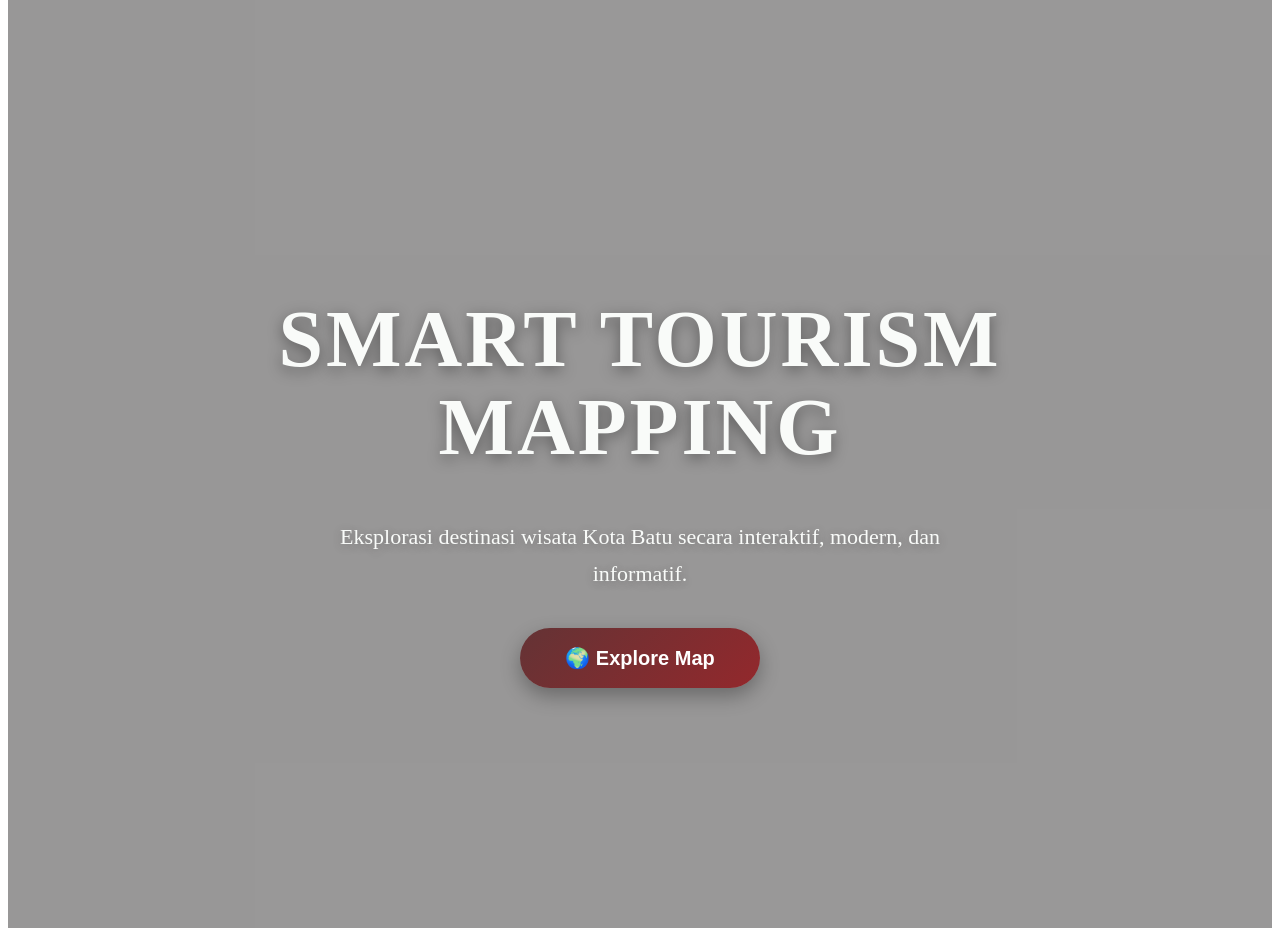
<file: index.html>
<!DOCTYPE html>
<html lang="id">

<head>

<meta charset="UTF-8">

<meta name="viewport"
content="width=device-width, initial-scale=1.0">

<title>
Smart Tourism Mapping
</title>

<link rel="stylesheet"
href="style.css">

</head>

<body>

<!-- HERO SECTION -->

<section class="hero">

<div class="overlay">

<h1>
SMART TOURISM <br>
MAPPING
</h1>

<p>

Eksplorasi destinasi wisata
Kota Batu secara interaktif,
modern, dan informatif.

</p>

<a href="map.html">

<button class="explore-btn">

🌍 Explore Map

</button>

</a>

</div>

</section>

</body>

</html>
</file>
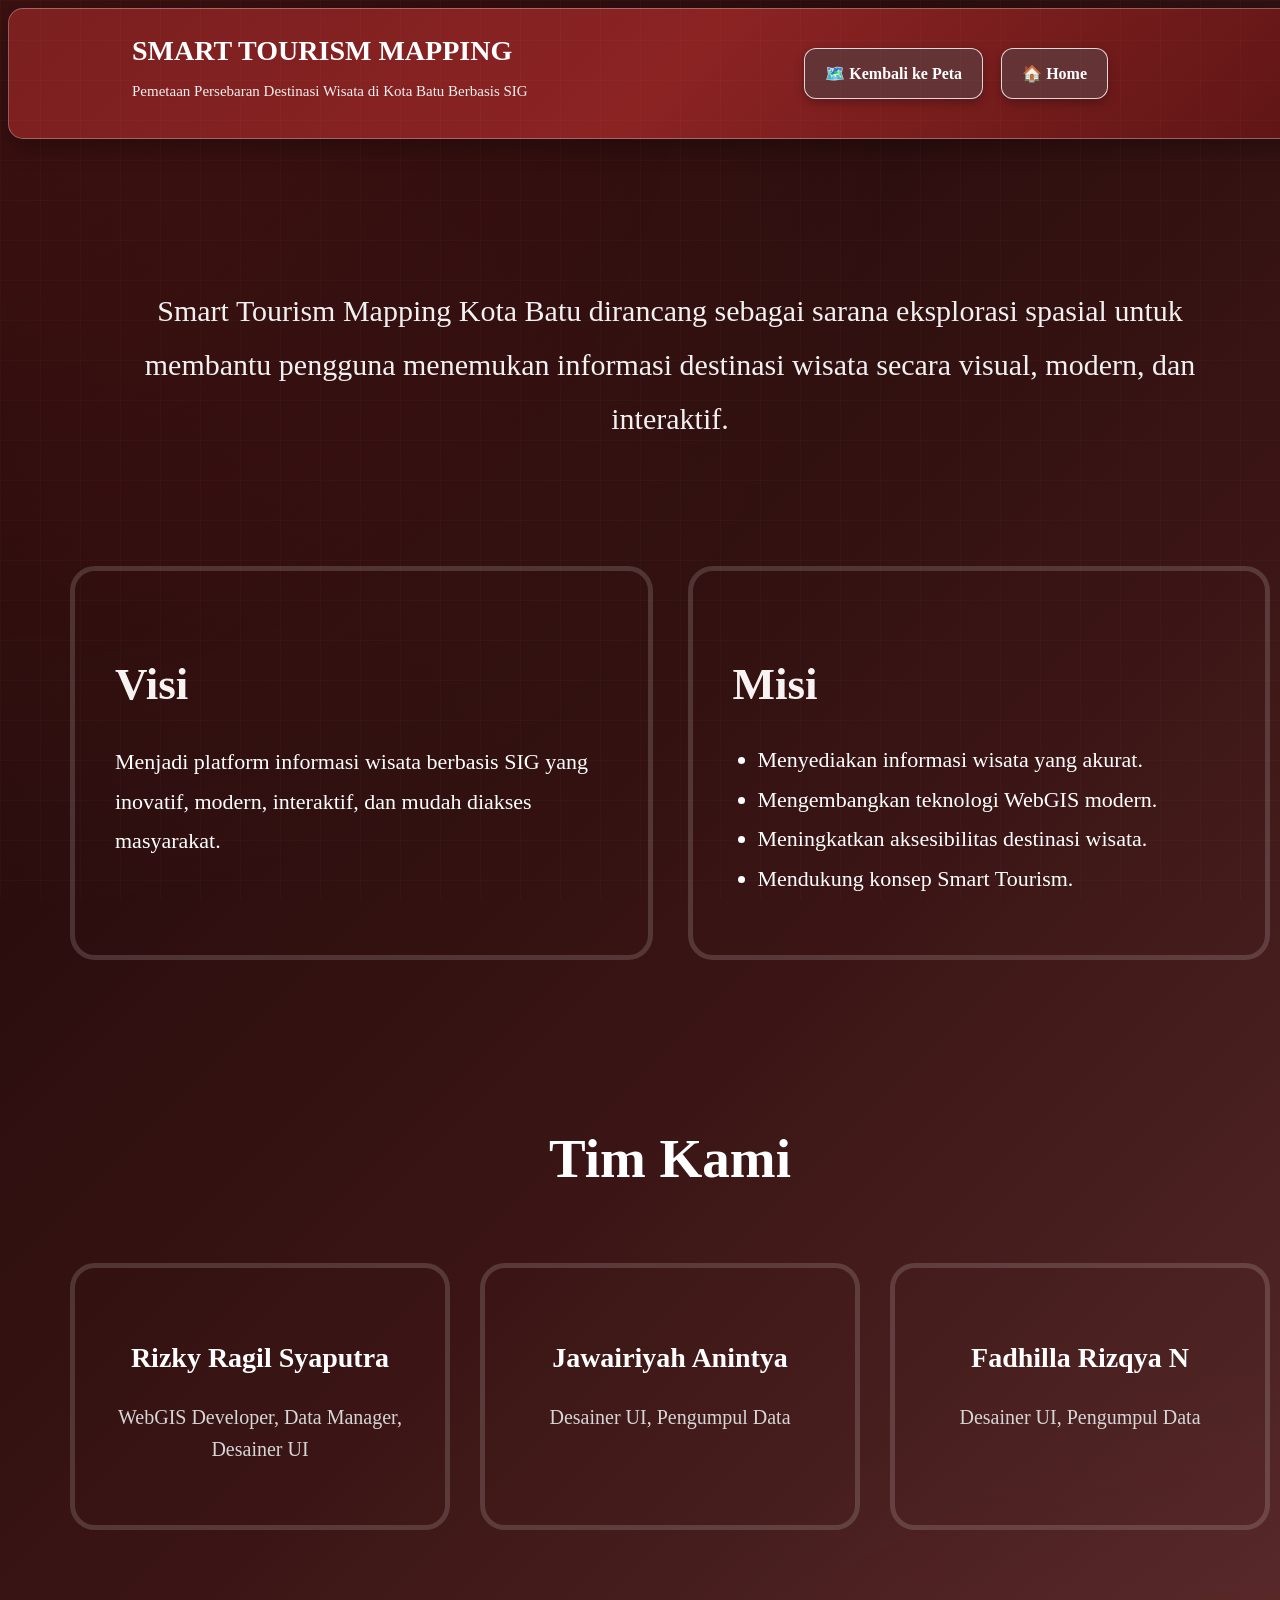
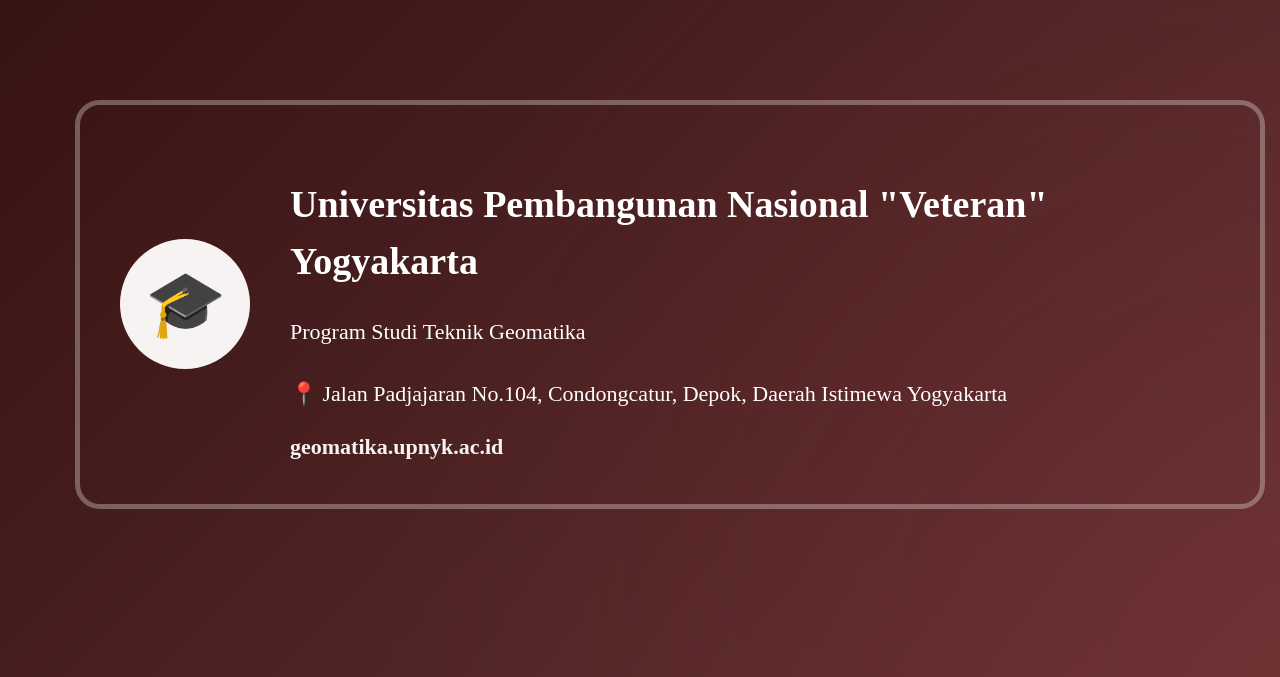
<file: about.html>
<!DOCTYPE html>
<html lang="id">
<head>
  <meta charset="UTF-8" />
  <meta name="viewport" content="width=device-width, initial-scale=1.0"/>

  <title>About</title>

  <link rel="stylesheet" href="style.css">
</head>

<body class="about-body">

  <!-- HEADER NAVIGATION -->
<header class="about-header">

    <div class="header-left">

        <div class="header-logo">
        
        </div>

        <div class="header-title">

            <h1>SMART TOURISM MAPPING</h1>

            <p>Pemetaan Persebaran Destinasi
Wisata di Kota Batu Berbasis SIG</p>

        </div>

    </div>

    <div class="header-right">

        <a href="map.html" class="nav-btn">
            🗺️ Kembali ke Peta
        </a>

        <a href="index.html" class="nav-btn">
            🏠 Home
        </a>

    </div>

</header>

</div>

<div class="about-container">

<div class="about-container">


  <!-- DESKRIPSI -->
  <section class="about-description">

    <p>
      Smart Tourism Mapping Kota Batu dirancang sebagai sarana
      eksplorasi spasial untuk membantu pengguna menemukan
      informasi destinasi wisata secara visual, modern,
      dan interaktif.
    </p>

  </section>

  <!-- VISI MISI -->
  <section class="vision-mission">

    <div class="vm-box">

      <h2>Visi</h2>

      <p>
        Menjadi platform informasi wisata berbasis SIG
        yang inovatif, modern, interaktif,
        dan mudah diakses masyarakat.
      </p>

    </div>

    <div class="vm-box">

      <h2>Misi</h2>

      <ul>
        <li>Menyediakan informasi wisata yang akurat.</li>
        <li>Mengembangkan teknologi WebGIS modern.</li>
        <li>Meningkatkan aksesibilitas destinasi wisata.</li>
        <li>Mendukung konsep Smart Tourism.</li>
      </ul>

    </div>

  </section>

  <!-- TIM -->
  <section class="team-section">

    <h2>Tim Kami</h2>

    <div class="team-grid">

      <!-- MEMBER -->
      <div class="team-card">

        <div class="team-icon"></div>

        <h3>Rizky Ragil Syaputra</h3>

        <p>WebGIS Developer, Data Manager, Desainer UI</p>

      </div>

      <!-- MEMBER -->
      <div class="team-card">

        <div class="team-icon"></div>

        <h3>Jawairiyah Anintya</h3>

        <p>Desainer UI, Pengumpul Data</p>

      </div>

      <!-- MEMBER -->
      <div class="team-card">

        <div class="team-icon"></div>

        <h3>Fadhilla Rizqya N</h3>

        <p>Desainer UI, Pengumpul Data</p>

      </div>

    </div>

  </section>

  <!-- UNIVERSITAS -->
  <section class="campus-section">

    <div class="campus-card">

      <div class="campus-logo">
        🎓
      </div>

      <div class="campus-info">

        <h2>
          Universitas Pembangunan Nasional
          "Veteran" Yogyakarta
        </h2>

        <p>
          Program Studi Teknik Geomatika
        </p>

        <p>
          📍 Jalan Padjajaran No.104,
          Condongcatur, Depok,
          Daerah Istimewa Yogyakarta
        </p>

        <a href="https://geomatika.upnyk.ac.id" target="_blank">
          geomatika.upnyk.ac.id
        </a>

      </div>

    </div>

  </section>

</div>
</body>
</html>
</file>
<file: style.css>
/* =========================
RESET
========================= */
/* =========================
LAYOUT MAP PAGE
========================= */

.map-body{
    display:flex;
    height:100vh;
    overflow:hidden;
}
    background:#005151;

}
*{
    margin:0;
    padding:0;
    box-sizing:border-box;
}

body.about-body{

    background:
    linear-gradient(
        135deg,
        #2b0a0a 0%,
        #4a1111 30%,
        #643335 70%,
        #8b2e2e 100%
    );

    color:white;

}

body.about-body{

    font-family:'Poppins';

    overflow-x:hidden;
    overflow-y:auto;

    min-height:100vh;

    line-height:1.6;
}

/* CONTAINER */

.about-container{

    width:100%;

    padding:10px 15px 40px;

}
/* =========================
LANDING PAGE
========================= */

.hero{

width:100%;
height:100vh;

background-image:url('https://gwb.blob.core.windows.net/infomalang/Kota-Wisata-Batu-Malang---sejarah-dan-asal-usulnya_166179/Kota-Wisata-Batu-Malang_-77142272.jpg');

background-size:cover;
background-position:center;
background-repeat:no-repeat;

display:flex;
justify-content:center;
align-items:center;

position:relative;

}

.overlay{

width:100%;
height:100vh;

background:
rgba(28, 26, 26, 0.45);

display:flex;
flex-direction:column;
justify-content:center;
align-items:center;

text-align:center;

color:rgb(249, 251, 249);

padding:20px;

}

.overlay h1{

font-size:80px;

font-weight:bold;

line-height:1.1;

margin-bottom:25px;

letter-spacing:3px;

text-shadow:
0 4px 15px rgba(0,0,0,0.4);

}

.overlay p{

font-size:22px;

max-width:700px;

line-height:1.7;

margin-bottom:35px;

text-shadow:
0 2px 10px rgba(52, 50, 50, 0.3);

}

.explore-btn{

padding:18px 45px;

font-size:20px;

border:none;

border-radius:50px;

cursor:pointer;

background:
linear-gradient(
135deg,
#643335,
#93282C
);

color:white;

font-weight:bold;

transition:0.3s;

box-shadow:
0 8px 20px rgba(0,0,0,0.3);

}

.explore-btn:hover{

transform:translateY(-3px);

opacity:0.9;

}

/* =========================
SIDEBAR
========================= */

.sidebar{

width:340px;

height:100vh;

padding:25px;

background:
rgba(255, 255, 255, 0.92);

backdrop-filter:blur(10px);

overflow-y:auto;

box-shadow:
0 0 15px rgba(0,0,0,0.15);

z-index:1000;

}

/* =========================
JUDUL
========================= */

.sidebar h1{

font-size:32px;

margin-bottom:25px;

color:#643335;

line-height:1.2;

}

/* =========================
SUBTITLE
========================= */

.sidebar h3{

margin-top:20px;

margin-bottom:10px;

font-size:17px;

color:#643335;

}

/* =========================
INPUT & SELECT
========================= */

input,
select{

width:100%;

padding:13px;

border:none;

border-radius:12px;

margin-bottom:15px;

background:#2c3e50;

font-size:14px;

outline:none;

transition:0.3s;

color:white;

}

input::placeholder{

color:white;

}

select{

color:white;

}

option{

color:rgb(255, 255, 255);

}

input:focus,
select:focus{

background:#2c3e50;

box-shadow:
0 0 0 2px #643335;

}

/* =========================
INFO BOX
========================= */

.info{

background:#643335;

padding:18px;

border-radius:15px;

line-height:1.7;

margin-top:10px;

box-shadow:
0 4px 10px rgba(16, 14, 14, 0.08);

font-size:14px;

color:white;

}

.info ul{

padding-left:20px;
margin-top:10px;

color:white;

}

/* =========================
BUTTON HOME
========================= */

.back-button{

width:100%;

padding:14px;

border:none;

border-radius:14px;

background:
linear-gradient(
135deg,
#643335,
#643335
);

color:white;

font-size:15px;

font-weight:bold;

cursor:pointer;

margin-bottom:15px;

transition:0.3s;

}

.back-button:hover{

transform:translateY(-2px);

opacity:0.9;

}

/* =========================
BUTTON ABOUT
========================= */

.about-button{

width:100%;

padding:14px;

border:none;

border-radius:14px;

background:
linear-gradient(
135deg,
#643335,
#643335
);

color:white;

font-size:15px;

font-weight:bold;

cursor:pointer;

margin-bottom:25px;

transition:0.3s;

}

.about-button:hover{

transform:translateY(-2px);

opacity:0.9;

}

/* =========================
MAP
========================= */

#map{

flex:1;

height:100vh;

}

/* =========================
POPUP
========================= */

.leaflet-popup-content-wrapper{

border-radius:18px;

}

.leaflet-popup-content{

font-family:
'Poppins';

}

body.about-body{

    background:
    linear-gradient(
        135deg,
        #2b0a0a 0%,
        #4a1111 30%,
        #643335 70%,
        #8b2e2e 100%
    );

    color:white;

}
body.about-body{

    background:

    radial-gradient(
        circle at top left,
        rgba(255,80,80,0.15),
        transparent 35%
    ),

    radial-gradient(
        circle at bottom right,
        rgba(180,50,50,0.15),
        transparent 35%
    ),

    linear-gradient(
        135deg,
        #1a0505,
        #3b1515,
        #643335
    );

    color:white;

}

body.about-body::before{

    content:"";

    position:fixed;

    inset:0;

    background-image:
    linear-gradient(
        rgba(255,255,255,0.02) 1px,
        transparent 1px
    ),
    linear-gradient(
        90deg,
        rgba(255,255,255,0.02) 1px,
        transparent 1px
    );

    background-size:40px 40px;

    pointer-events:none;

}

/* =========================
HERO
========================= */

.about-hero{

height:55vh;

background:
linear-gradient(
rgba(0,0,0,0.6),
rgba(0,0,0,0.6)
),
url('https://ecs7.tokopedia.net/blog-tokopedia-com/uploads/2019/05/wisata-batu-12-Malang-Today.jpg');

background-size:cover;
background-position:center;

display:flex;
justify-content:center;
align-items:center;

text-align:center;

padding:20px;
}

.hero-content h1{

font-size:80px;
margin-bottom:20px;
letter-spacing:4px;

}

.hero-content p{

font-size:28px;
line-height:1.7;

}

/* =========================
DESKRIPSI
========================= */

.about-description{

max-width:1100px;

margin:auto;

padding:70px 30px;

text-align:center;

}

.about-description p{

font-size:30px;
line-height:1.8;
color:#f1f1f1;

}

/* =========================
VISI MISI
========================= */

.vision-mission{

display:grid;

grid-template-columns:
repeat(auto-fit,minmax(320px,1fr));

gap:35px;

max-width:1200px;

margin:auto;

padding:20px;

}

.vm-box{

    background:transparent;

    border:5px solid rgba(255,255,255,0.15);

    padding:40px;

    border-radius:25px;

    transition:0.3s;

}

.vm-box:hover{

    border-color:#f8f3f3;

    box-shadow:
    0 0 20px rgba(94, 96, 98, 0.2);

    transform:translateY(-5px);

}

.vm-box h2{

font-size:45px;

color:#f8f3f3;

margin-bottom:20px;

}

.vm-box p,
.vm-box li{

font-size:22px;

line-height:1.8;

}

.vm-box ul{

padding-left:25px;

}

/* =========================
TEAM
========================= */

.team-section{

padding:90px 20px;

text-align:center;

}

.team-section h2{

font-size:55px;

margin-bottom:60px;

}

.team-grid{

display:grid;

grid-template-columns:
repeat(auto-fit,minmax(250px,1fr));

gap:30px;

max-width:1200px;

margin:auto;

}

.team-card{

    background:transparent;

    border:5px solid rgba(255,255,255,0.15);

    padding:40px 25px;

    border-radius:25px;

    transition:0.4s;

}

.team-card:hover{

    border-color:#643335;

    box-shadow:
    0 0 20px rgba(100,51,53,0.3);

    transform:
    translateY(-10px)
    scale(1.02);

}

.team-card h3{

font-size:28px;

margin-bottom:10px;

}

.team-card p{

font-size:20px;

color:#d6d6d6;

}

/* =========================
CAMPUS
========================= */

.campus-section{

padding:80px 20px;

}

.campus-card{
    max-width:1100px;
    margin:auto;

    border:5px solid white;
    border:5px solid rgba(255,255,255,0.3);

    padding:40px;
    border-radius:25px;

    display:flex;
    align-items:center;
    gap:40px;
    flex-wrap:wrap;
}

.campus-logo{

width:130px;
height:130px;

border-radius:50%;

display:flex;
justify-content:center;
align-items:center;

font-size:65px;

background:
linear-gradient(
135deg,
#f8f3f3,
#f8f3f3
);

}

.campus-info{

flex:1;

}

.campus-info h2{

font-size:38px;

margin-bottom:20px;

line-height:1.5;

}

.campus-info p{

font-size:22px;

line-height:1.8;

margin-bottom:15px;

}

.campus-info a{

color:#f8f3f3;

font-size:22px;

text-decoration:none;

font-weight:bold;

}

/* =========================
RESPONSIVE
========================= */

@media(max-width:768px){

.hero-content h1{
font-size:50px;
}

.hero-content p{
font-size:20px;
}

.about-description p{
font-size:20px;
}

.vm-box h2{
font-size:35px;
}

.team-section h2{
font-size:40px;
}

.campus-card{
text-align:center;
justify-content:center;
}

}

/* =========================
ABOUT NAVIGATION
========================= */

.about-nav{

position:fixed;

top:20px;
left:20px;

display:flex;
gap:12px;

z-index:9999;
}

.nav-btn{

padding:12px 20px;

background:#643335;

color:white;

text-decoration:none;

border-radius:12px;

font-weight:600;

box-shadow:
0 4px 10px rgba(0,0,0,0.25);

transition:0.3s;
}

.nav-btn:hover{

background:#7a4042;

transform:translateY(-2px);
}

/* =========================
HEADER ABOUT
========================= */

.about-header{

    display:flex;
    justify-content:space-between;
    align-items:center;

    padding:20px 40px;

    background:
    linear-gradient(
    135deg,
    #7b1f1f,
    #8b2323,
    #5d1414
    );

    border-radius:12px;

}
.header-right{

    display:flex;

    gap:15px;

    margin-right:200px;

}

}

.header-left{

    display:flex;
    align-items:center;
    gap:20px;

}

.header-logo{

    width:70px;
    height:70px;

    display:flex;
    justify-content:center;
    align-items:center;

    font-size:42px;

}

.header-title h1{

    margin:0;

    font-size:40px;

    font-weight:900;

    color:white;

}

.header-title p{

    margin-top:5px;

    font-size:15px;

    color:#f0f0f0;

}

.header-right{

    display:flex;
    gap:40px;

}

.nav-btn{

    padding:16px 28px;

    border:1px solid rgba(255,255,255,0.8);

    border-radius:12px;

    text-decoration:none;

    color:white;

    font-size:16px;

    font-weight:600;

    transition:0.3s;

    background:
    rgba(255,255,255,0.05);

}

.nav-btn:hover{

    background:
    rgba(255,255,255,0.15);

    transform:translateY(-2px);

}

/* =========================
HEADER ABOUT
========================= */

.about-header{

    width:100%;

    display:flex;
    justify-content:space-between;
    align-items:center;

    padding:20px 35px;

    background:
    linear-gradient(
    135deg,
    #7b1f1f,
    #8b2323,
    #5d1414
    );

    border:1px solid rgba(255,255,255,0.3);

    border-radius:15px;

    margin-bottom:25px;

    box-shadow:
    0 8px 25px rgba(0,0,0,0.3);

}

.header-left{

    display:flex;
    align-items:center;
    gap:18px;

}

.header-logo{

    width:70px;
    height:70px;

    display:flex;
    justify-content:center;
    align-items:center;

    font-size:42px;

}

.header-title h1{

    margin:0;

    font-size:28px;

    font-weight:700;

    color:white;

}

.header-title p{

    margin-top:5px;

    font-size:15px;

    color:#f0f0f0;

}

.header-right{

    display:flex;
    gap:18px;

}

.nav-btn{

    padding:16px 28px;

    border:1px solid rgba(255,255,255,0.8);

    border-radius:12px;

    text-decoration:none;

    color:white;

    font-size:16px;

    font-weight:600;

    transition:0.3s;

    background:
    rgba(255,255,255,0.05);

}

.nav-btn:hover{

    background:
    rgba(255,255,255,0.15);

    transform:translateY(-2px);

}


/* =========================
ABOUT NAVIGATION
========================= */

.about-nav{

position:fixed;

top:20px;
left:20px;

display:flex;
gap:12px;

z-index:9999;
}

.nav-btn{

padding:12px 20px;

background:#643335;

color:white;

text-decoration:none;

border-radius:12px;

font-weight:600;

box-shadow:
0 4px 10px rgba(0,0,0,0.25);

transition:0.3s;
}

.nav-btn:hover{

background:#7a4042;

transform:translateY(-2px);
}
.buffer-btn{
    width:100%;
    padding:12px;
    margin-top:15px;
    border:none;
    border-radius:10px;
    background:#7a4042;
    color:white;
    font-weight:bold;
    cursor:pointer;
}

.buffer-btn:hover{
    background:#7a4042;
}
#radius{

    width:100%;
    padding:12px;
    margin-top:10px;
    margin-bottom:15px;

    border:none;
    border-radius:10px;

    background:#2c4158;
    color:white;

    font-size:15px;

}
</file>
